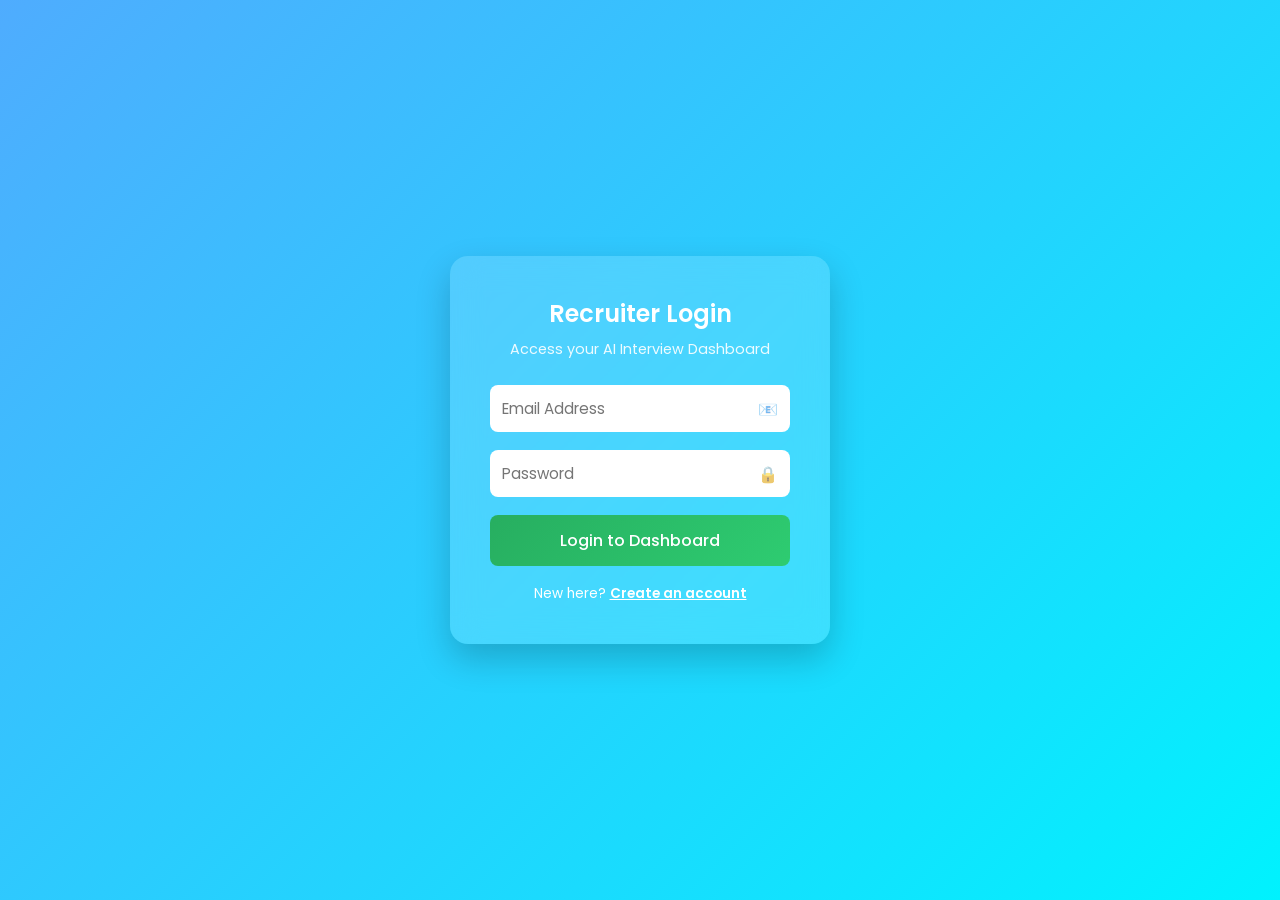
<file: templates/login.html>
<!DOCTYPE html>
<html lang="en">
<head>
<meta charset="UTF-8">
<title>Recruiter Login | AI Interviewer</title>

<link href="https://fonts.googleapis.com/css2?family=Poppins:wght@300;400;500;600&display=swap" rel="stylesheet">

<style>

*{
margin:0;
padding:0;
box-sizing:border-box;
font-family:'Poppins',sans-serif;
}

body{
height:100vh;
display:flex;
justify-content:center;
align-items:center;
background: linear-gradient(135deg,#4facfe,#00f2fe);
}

/* Card */

.auth-card{
width:380px;
padding:40px;
border-radius:18px;
background:rgba(255,255,255,0.15);
backdrop-filter: blur(15px);
box-shadow:0 15px 35px rgba(0,0,0,0.2);
text-align:center;
color:white;
animation:fadeIn 0.8s ease;
}

/* Heading */

h2{
font-weight:600;
margin-bottom:8px;
}

p{
font-size:0.9rem;
margin-bottom:25px;
opacity:0.9;
}

/* Input Fields */

.input-group{
position:relative;
margin-bottom:18px;
}

.input-group input{
width:100%;
padding:12px 40px 12px 12px;
border:none;
border-radius:8px;
outline:none;
font-size:0.95rem;
}

.input-group span{
position:absolute;
right:12px;
top:50%;
transform:translateY(-50%);
opacity:0.6;
}

/* Button */

button{
width:100%;
padding:13px;
border:none;
border-radius:8px;
background:linear-gradient(135deg,#27ae60,#2ecc71);
color:white;
font-weight:500;
font-size:1rem;
cursor:pointer;
transition:0.3s;
}

button:hover{
transform:translateY(-2px);
box-shadow:0 8px 20px rgba(0,0,0,0.2);
}

/* Bottom Text */

.switch{
margin-top:18px;
font-size:0.85rem;
}

.switch a{
color:#fff;
font-weight:600;
text-decoration:underline;
}

/* Animation */

@keyframes fadeIn{
from{
opacity:0;
transform:translateY(20px);
}
to{
opacity:1;
transform:translateY(0);
}
}

</style>
</head>

<body>

<div class="auth-card">

<h2>Recruiter Login</h2>
<p>Access your AI Interview Dashboard</p>

<form action="/login" method="POST">

<div class="input-group">
<input type="email" name="email" placeholder="Email Address" required>
<span>📧</span>
</div>

<div class="input-group">
<input type="password" name="password" placeholder="Password" required>
<span>🔒</span>
</div>

<button type="submit">Login to Dashboard</button>

</form>

<div class="switch">
New here? <a href="/signup">Create an account</a>
</div>

</div>

</body>
</html>
</file>
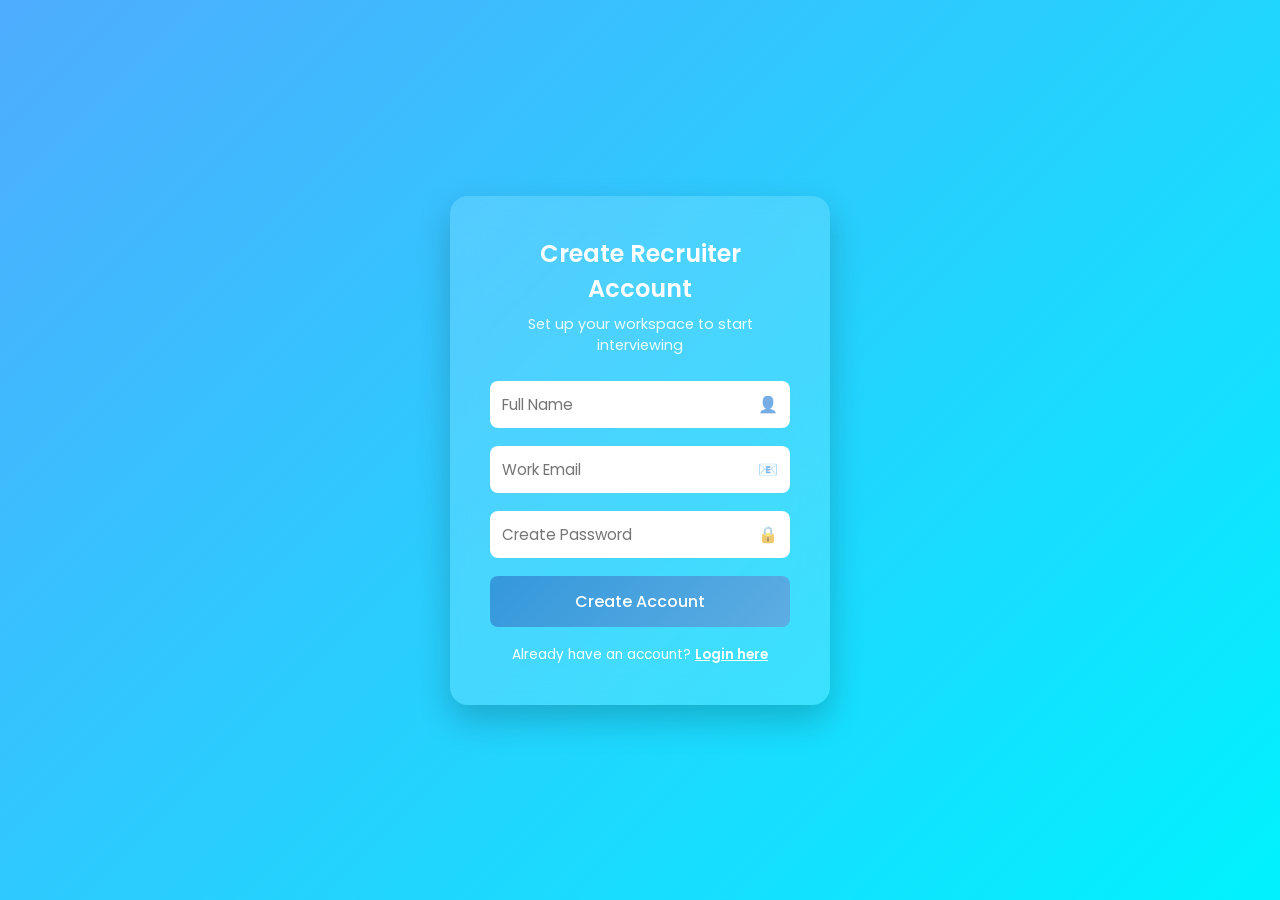
<file: templates/signup.html>
<!DOCTYPE html>
<html lang="en">
<head>
<meta charset="UTF-8">
<title>Recruiter Sign Up | AI Interviewer</title>

<link href="https://fonts.googleapis.com/css2?family=Poppins:wght@300;400;500;600&display=swap" rel="stylesheet">

<style>

*{
margin:0;
padding:0;
box-sizing:border-box;
font-family:'Poppins',sans-serif;
}

body{
height:100vh;
display:flex;
justify-content:center;
align-items:center;
background: linear-gradient(135deg,#4facfe,#00f2fe);
}

/* Card */

.auth-card{
width:380px;
padding:40px;
border-radius:18px;
background:rgba(255,255,255,0.15);
backdrop-filter: blur(15px);
box-shadow:0 15px 35px rgba(0,0,0,0.2);
text-align:center;
color:white;
animation:fadeIn 0.8s ease;
}

h2{
font-weight:600;
margin-bottom:8px;
}

p{
font-size:0.9rem;
margin-bottom:25px;
opacity:0.9;
}

/* Input Fields */

.input-group{
position:relative;
margin-bottom:18px;
}

.input-group input{
width:100%;
padding:12px 40px 12px 12px;
border:none;
border-radius:8px;
outline:none;
font-size:0.95rem;
}

.input-group span{
position:absolute;
right:12px;
top:50%;
transform:translateY(-50%);
opacity:0.6;
}

/* Button */

button{
width:100%;
padding:13px;
border:none;
border-radius:8px;
background:linear-gradient(135deg,#3498db,#5dade2);
color:white;
font-weight:500;
font-size:1rem;
cursor:pointer;
transition:0.3s;
}

button:hover{
transform:translateY(-2px);
box-shadow:0 8px 20px rgba(0,0,0,0.2);
}

/* Bottom Text */

.switch{
margin-top:18px;
font-size:0.85rem;
}

.switch a{
color:#fff;
font-weight:600;
text-decoration:underline;
}

/* Animation */

@keyframes fadeIn{
from{
opacity:0;
transform:translateY(20px);
}
to{
opacity:1;
transform:translateY(0);
}
}

</style>
</head>

<body>

<div class="auth-card">

<h2>Create Recruiter Account</h2>
<p>Set up your workspace to start interviewing</p>

<form action="/signup" method="POST">

<div class="input-group">
<input type="text" name="name" placeholder="Full Name" required>
<span>👤</span>
</div>

<div class="input-group">
<input type="email" name="email" placeholder="Work Email" required>
<span>📧</span>
</div>

<div class="input-group">
<input type="password" name="password" placeholder="Create Password" required>
<span>🔒</span>
</div>

<button type="submit">Create Account</button>

</form>

<div class="switch">
Already have an account? <a href="/login">Login here</a>
</div>

</div>

</body>
</html>
</file>
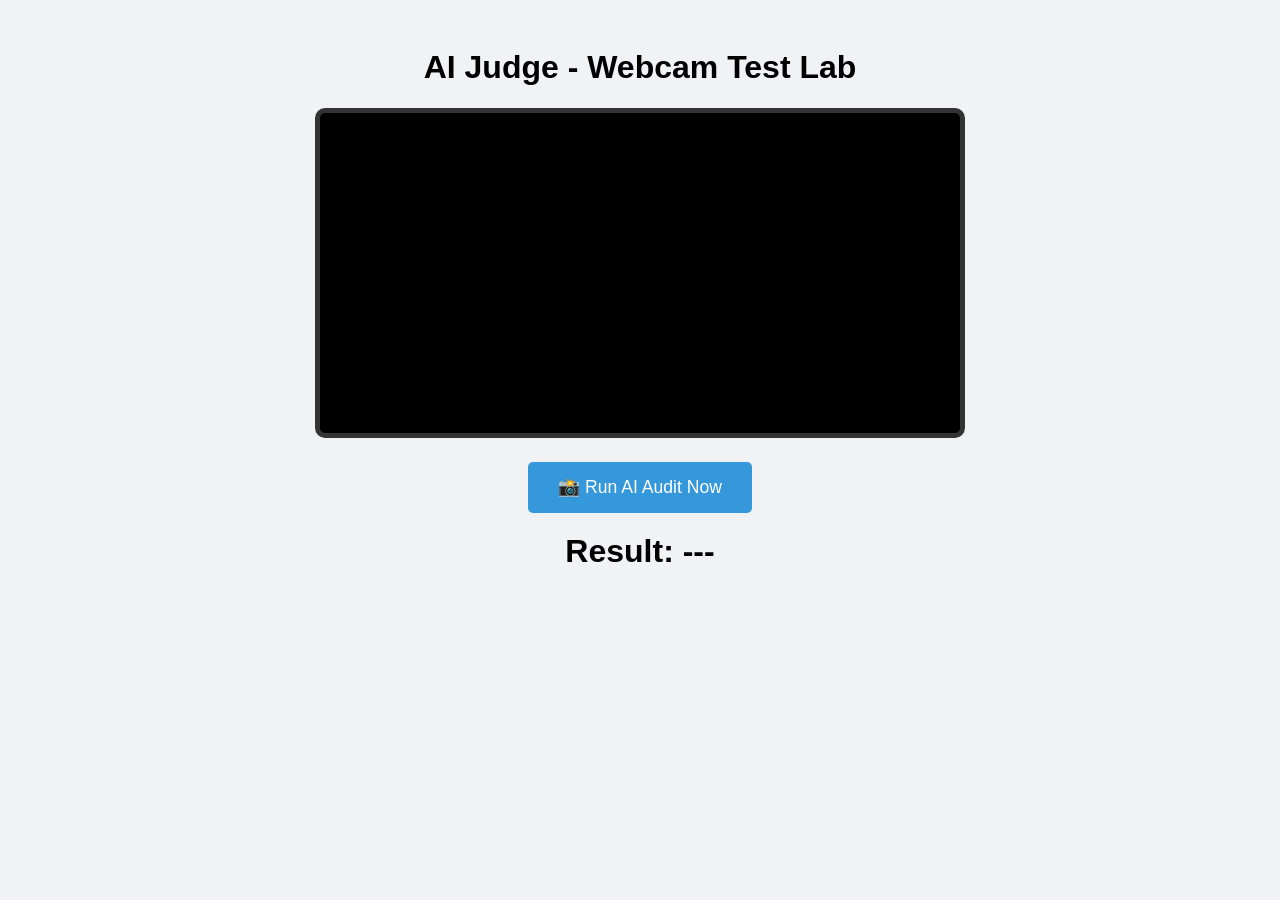
<file: templates/test_web.html>
<!DOCTYPE html>
<html>
<head>
    <title>AI Judge - Webcam Test Lab</title>
    <style>
        body { font-family: sans-serif; text-align: center; background: #f0f2f5; padding: 20px; }
        video { border: 5px solid #333; border-radius: 10px; width: 640px; background: #000; }
        .controls { margin-top: 20px; }
        button { padding: 15px 30px; font-size: 1.1rem; cursor: pointer; background: #3498db; color: white; border: none; border-radius: 5px; }
        #result { margin-top: 20px; font-size: 2rem; font-weight: bold; }
        .STAY { color: #27ae60; }
        .TERMINATE { color: #e74c3c; }
    </style>
</head>
<body>
    <h1>AI Judge - Webcam Test Lab</h1>
    <video id="video" autoplay playsinline></video>
    
    <div class="controls">
        <button onclick="captureAndTest()">📸 Run AI Audit Now</button>
    </div>

    <div id="result">Result: ---</div>

    <script>
        const video = document.getElementById('video');
        const resultDiv = document.getElementById('result');

        // Start Webcam
        navigator.mediaDevices.getUserMedia({ video: true })
            .then(stream => { video.srcObject = stream; });

        async function captureAndTest() {
            resultDiv.innerText = "⏳ Judging...";
            resultDiv.className = "";

            // 1. Capture Frame
            const canvas = document.createElement('canvas');
            canvas.width = video.videoWidth;
            canvas.height = video.videoHeight;
            canvas.getContext('2d').drawImage(video, 0, 0);
            const imageData = canvas.toDataURL('image/jpeg');

            // 2. Send to Test Route
            const response = await fetch('/test_audit', {
                method: 'POST',
                headers: { 'Content-Type': 'application/json' },
                body: JSON.stringify({ image: imageData })
            });

            const data = await response.json();
            
            // 3. Display Result
            resultDiv.innerText = "Verdict: " + data.verdict;
            resultDiv.className = data.verdict;
        }
    </script>
</body>
</html>
</file>
